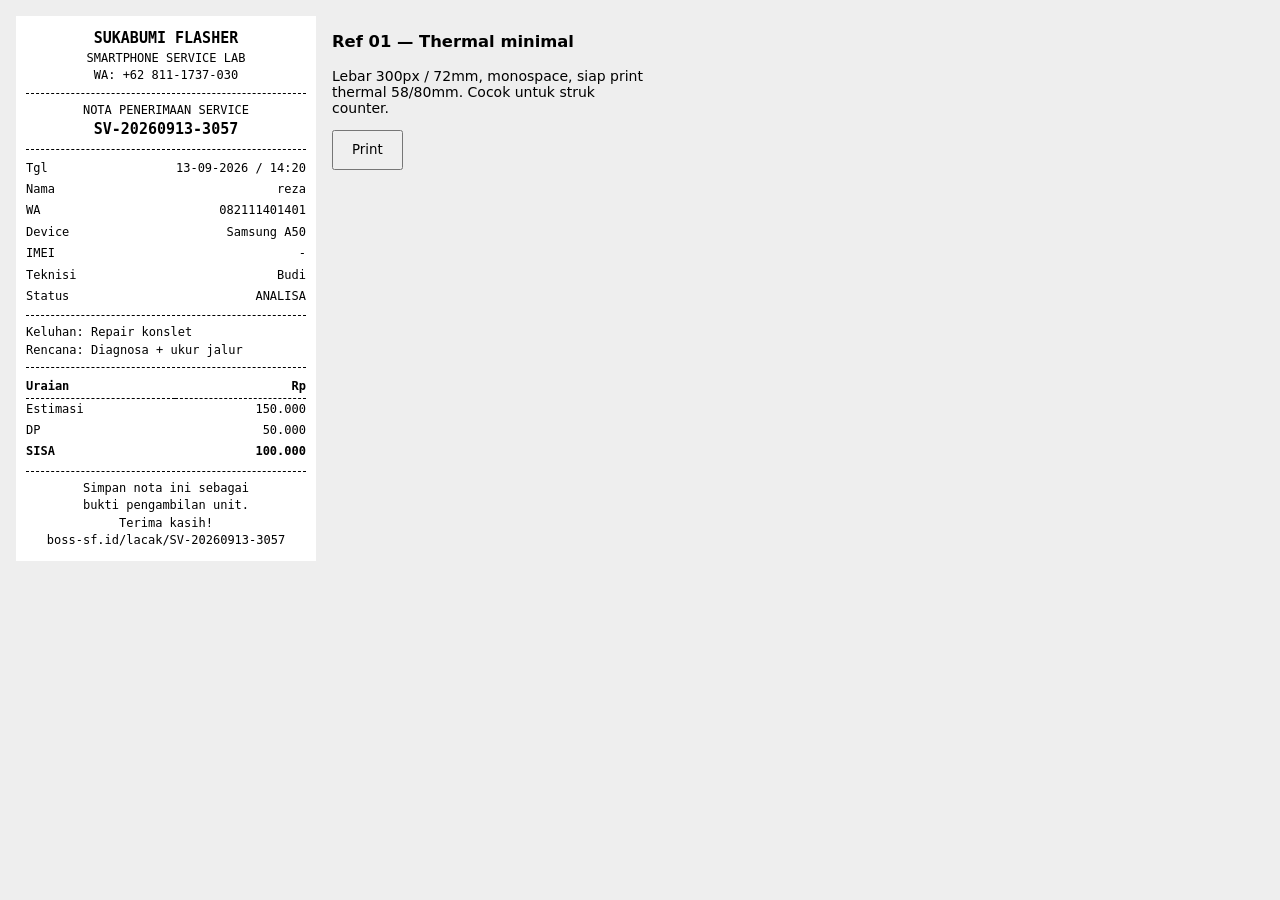
<file: docs/referensi-nota/01-thermal-58mm.html>
<!DOCTYPE html>
<html lang="id">
<head>
<meta charset="UTF-8">
<meta name="viewport" content="width=device-width, initial-scale=1.0">
<title>Ref 01 - Thermal 58/80mm - SUKABUMI FLASHER</title>
<!-- Referensi: parzibyte/print-receipt-thermal-printer (GPL-3.0) - https://github.com/parzibyte/print-receipt-thermal-printer -->
<!-- Model ini ditulis ulang original untuk SUKABUMI FLASHER, struktur terinspirasi pola thermal: .ticket 300px monospace -->
<style>
  * { box-sizing: border-box; }
  body { margin: 0; background: #eee; font-family: monospace; display: flex; gap: 16px; padding: 16px; flex-wrap: wrap; }
  .ticket { width: 300px; background: #fff; color: #000; padding: 12px 10px; font-size: 12px; line-height: 1.45; }
  .ticket img { max-width: 120px; display: block; margin: 0 auto 6px; }
  .centered { text-align: center; }
  .sep { border-top: 1px dashed #000; margin: 8px 0; }
  table { width: 100%; border-collapse: collapse; font-size: 12px; }
  th { text-align: left; border-bottom: 1px dashed #000; padding: 2px 0; }
  td { padding: 2px 0; vertical-align: top; }
  .r { text-align: right; }
  .big { font-size: 15px; font-weight: bold; }
  .btn { font-family: system-ui; height: 40px; padding: 0 18px; }
  @media print { body { background: #fff; padding: 0; } .noprint { display: none; } .ticket { width: 72mm; } }
</style>
</head>
<body>
<div class="ticket">
  <div class="centered big">SUKABUMI FLASHER</div>
  <div class="centered">SMARTPHONE SERVICE LAB<br>WA: +62 811-1737-030</div>
  <div class="sep"></div>
  <div class="centered">NOTA PENERIMAAN SERVICE</div>
  <div class="centered big">SV-20260913-3057</div>
  <div class="sep"></div>
  <table>
    <tr><td>Tgl</td><td class="r">13-09-2026 / 14:20</td></tr>
    <tr><td>Nama</td><td class="r">reza</td></tr>
    <tr><td>WA</td><td class="r">082111401401</td></tr>
    <tr><td>Device</td><td class="r">Samsung A50</td></tr>
    <tr><td>IMEI</td><td class="r">-</td></tr>
    <tr><td>Teknisi</td><td class="r">Budi</td></tr>
    <tr><td>Status</td><td class="r">ANALISA</td></tr>
  </table>
  <div class="sep"></div>
  <div>Keluhan: Repair konslet</div>
  <div>Rencana: Diagnosa + ukur jalur</div>
  <div class="sep"></div>
  <table>
    <tr><th>Uraian</th><th class="r">Rp</th></tr>
    <tr><td>Estimasi</td><td class="r">150.000</td></tr>
    <tr><td>DP</td><td class="r">50.000</td></tr>
    <tr><td><b>SISA</b></td><td class="r"><b>100.000</b></td></tr>
  </table>
  <div class="sep"></div>
  <div class="centered">Simpan nota ini sebagai<br>bukti pengambilan unit.<br>Terima kasih!</div>
  <div class="centered">boss-sf.id/lacak/SV-20260913-3057</div>
</div>
<div class="noprint" style="font-family:system-ui;max-width:320px;font-size:14px">
  <h3>Ref 01 — Thermal minimal</h3>
  <p>Lebar 300px / 72mm, monospace, siap print thermal 58/80mm. Cocok untuk struk counter.</p>
  <button class="btn" onclick="window.print()">Print</button>
</div>
</body>
</html>
</file>
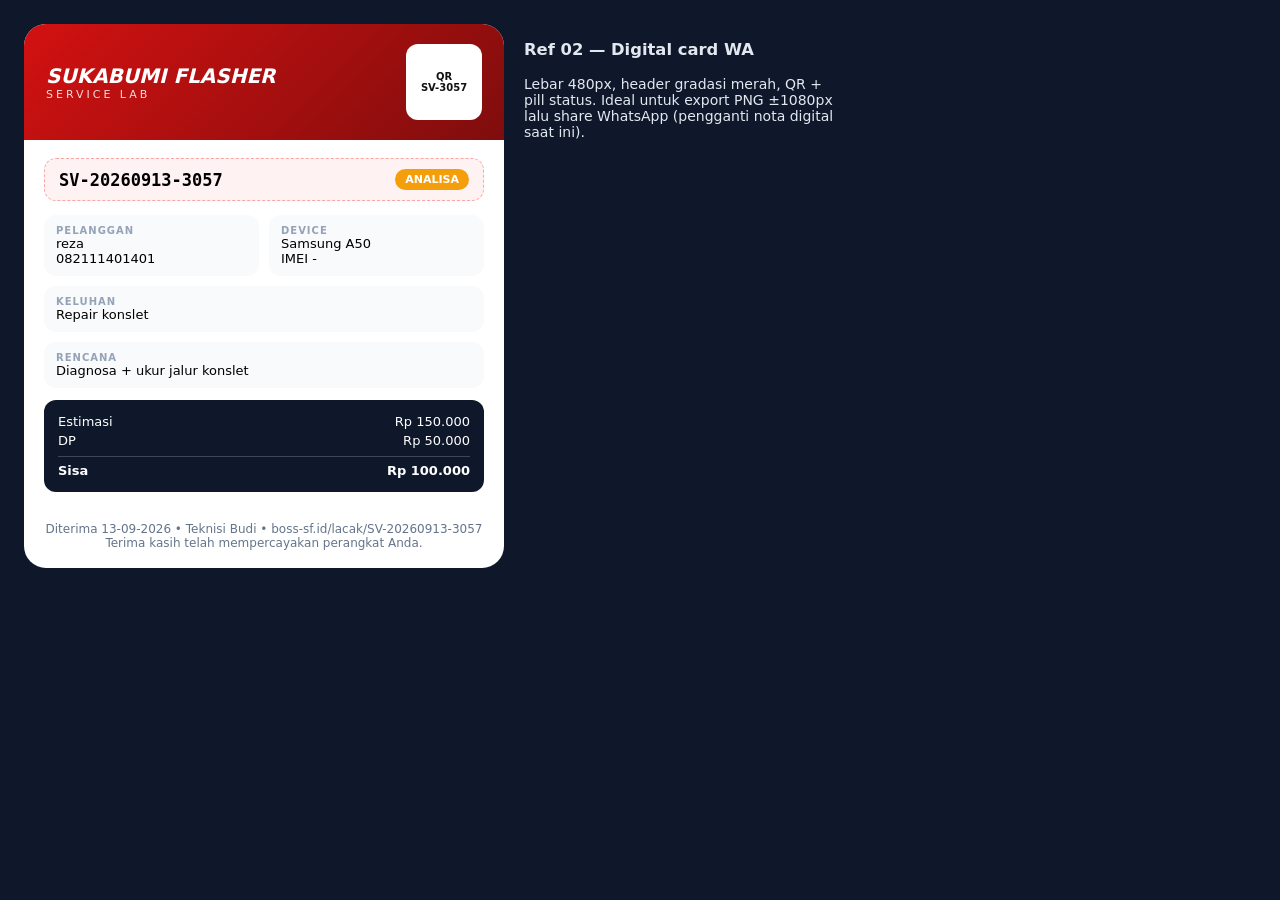
<file: docs/referensi-nota/02-digital-card-wa.html>
<!DOCTYPE html>
<html lang="id">
<head>
<meta charset="UTF-8">
<meta name="viewport" content="width=device-width, initial-scale=1.0">
<title>Ref 02 - Digital Card WA - SUKABUMI FLASHER</title>
<!-- Referensi: mimito-6/receipt-engine custom theme (MIT) - https://github.com/mimito-6/receipt-engine -->
<!-- Model ditulis ulang original: kartu brandable 480px untuk export PNG + share WhatsApp -->
<style>
  * { box-sizing: border-box; }
  body { margin: 0; background: #0f172a; font-family: Inter, system-ui, sans-serif; display: flex; gap: 20px; padding: 24px; flex-wrap: wrap; }
  .card { width: 480px; background: #fff; border-radius: 22px; overflow: hidden; }
  .head { background: linear-gradient(135deg,#d31111,#7f0d0d); color: #fff; padding: 20px 22px; display: flex; justify-content: space-between; align-items: center; }
  .head b { font-size: 20px; font-style: italic; }
  .head span { display: block; font-size: 11px; letter-spacing: 3px; opacity: .85; }
  .qr { width: 76px; height: 76px; background: #fff; border-radius: 12px; display: flex; align-items: center; justify-content: center; color: #111; font-size: 10px; font-weight: 800; text-align: center; }
  .body { padding: 18px 20px; }
  .noid { background: #fef2f2; border: 1px dashed #fca5a5; border-radius: 12px; padding: 10px 14px; display: flex; justify-content: space-between; align-items: center; margin-bottom: 14px; }
  .noid b { font-family: monospace; font-size: 17px; }
  .pill { font-size: 11px; font-weight: 800; background: #f59e0b; color: #fff; padding: 4px 10px; border-radius: 999px; }
  .grid { display: grid; grid-template-columns: 1fr 1fr; gap: 10px; margin-bottom: 10px; }
  .box { background: #f8fafc; border-radius: 12px; padding: 10px 12px; font-size: 13px; }
  .box small { display: block; font-size: 10px; font-weight: 800; color: #94a3b8; letter-spacing: 1px; }
  .cost { background: #0f172a; color: #fff; border-radius: 12px; padding: 12px 14px; font-size: 13px; }
  .cost div { display: flex; justify-content: space-between; padding: 2px 0; }
  .cost .tot { border-top: 1px solid rgba(255,255,255,.2); margin-top: 6px; padding-top: 6px; font-weight: 800; }
  .foot { padding: 12px 20px 18px; font-size: 12px; color: #64748b; text-align: center; }
  .info { font-family: system-ui; color: #e2e8f0; max-width: 320px; font-size: 14px; }
</style>
</head>
<body>
<div class="card">
  <div class="head">
    <div><b>SUKABUMI FLASHER</b><span>SERVICE LAB</span></div>
    <div class="qr">QR<br>SV-3057</div>
  </div>
  <div class="body">
    <div class="noid"><b>SV-20260913-3057</b><span class="pill">ANALISA</span></div>
    <div class="grid">
      <div class="box"><small>PELANGGAN</small>reza<br>082111401401</div>
      <div class="box"><small>DEVICE</small>Samsung A50<br>IMEI -</div>
    </div>
    <div class="box" style="margin-bottom:10px"><small>KELUHAN</small>Repair konslet</div>
    <div class="box" style="margin-bottom:12px"><small>RENCANA</small>Diagnosa + ukur jalur konslet</div>
    <div class="cost">
      <div><span>Estimasi</span><span>Rp 150.000</span></div>
      <div><span>DP</span><span>Rp 50.000</span></div>
      <div class="tot"><span>Sisa</span><span>Rp 100.000</span></div>
    </div>
  </div>
  <div class="foot">Diterima 13-09-2026 • Teknisi Budi • boss-sf.id/lacak/SV-20260913-3057<br>Terima kasih telah mempercayakan perangkat Anda.</div>
</div>
<div class="info">
  <h3>Ref 02 — Digital card WA</h3>
  <p>Lebar 480px, header gradasi merah, QR + pill status. Ideal untuk export PNG ±1080px lalu share WhatsApp (pengganti nota digital saat ini).</p>
</div>
</body>
</html>
</file>
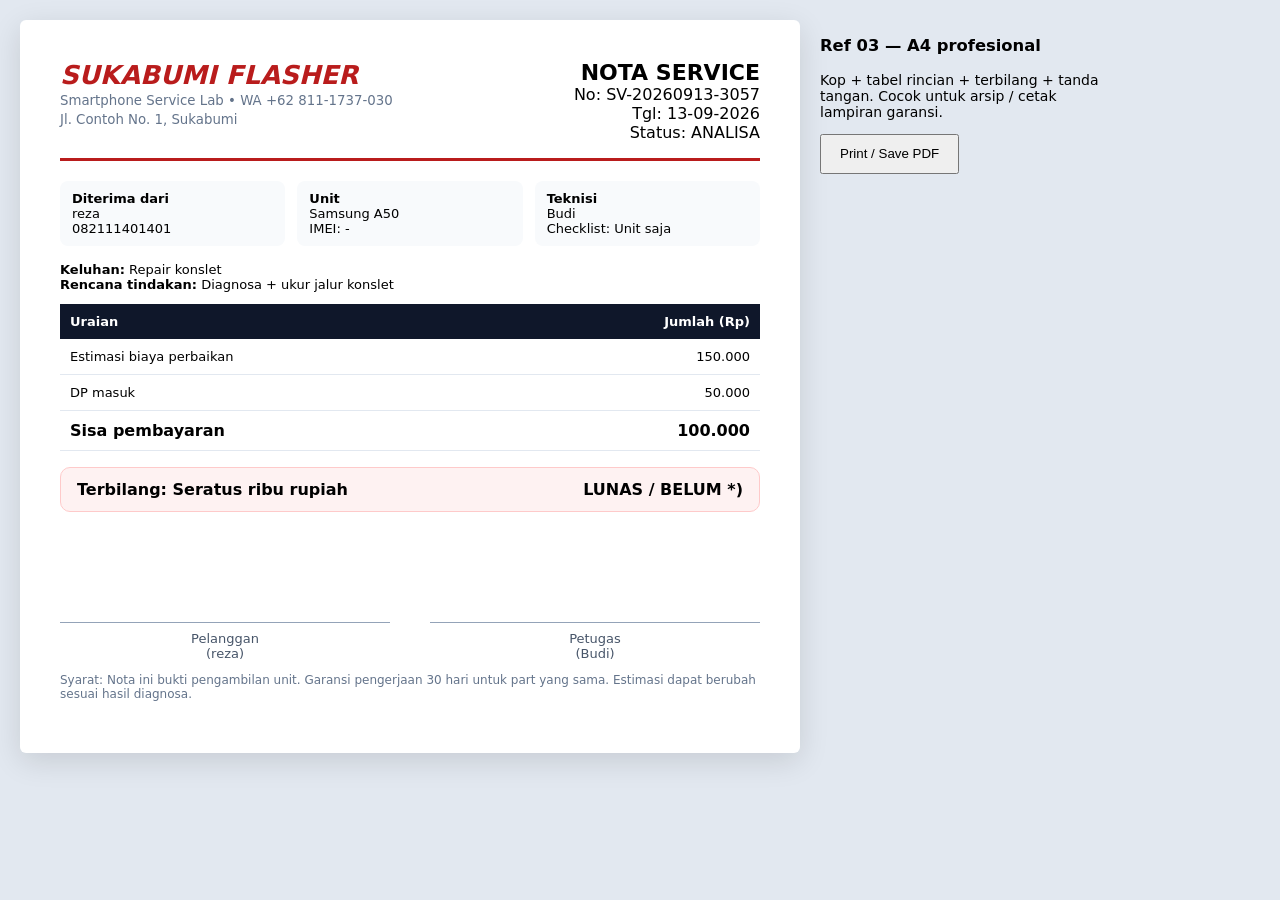
<file: docs/referensi-nota/03-service-A4.html>
<!DOCTYPE html>
<html lang="id">
<head>
<meta charset="UTF-8">
<meta name="viewport" content="width=device-width, initial-scale=1.0">
<title>Ref 03 - Service A4 Profesional - SUKABUMI FLASHER</title>
<!-- Referensi: fatiboams/business-document-templates receipt (MIT) - https://github.com/fatiboams/business-document-templates -->
<!-- Model ditulis ulang original untuk konteks service HP: kop + meta + rincian + tanda tangan, siap Print/Save PDF A4 -->
<style>
  * { box-sizing: border-box; }
  body { margin: 0; background: #e2e8f0; font-family: Inter, system-ui, sans-serif; padding: 20px; display: flex; gap: 20px; flex-wrap: wrap; }
  .sheet { width: 780px; max-width: 100%; background: #fff; padding: 40px; border-radius: 6px; box-shadow: 0 8px 30px rgba(0,0,0,.12); }
  .kop { display: flex; justify-content: space-between; border-bottom: 3px solid #b91c1c; padding-bottom: 16px; margin-bottom: 20px; }
  .kop h1 { margin: 0; font-size: 26px; font-style: italic; color: #b91c1c; }
  .kop small { color: #64748b; }
  .title { text-align: right; }
  .title b { font-size: 22px; }
  .meta { display: grid; grid-template-columns: 1fr 1fr 1fr; gap: 12px; margin: 16px 0; font-size: 13px; }
  .meta div { background: #f8fafc; padding: 10px 12px; border-radius: 8px; }
  table { width: 100%; border-collapse: collapse; font-size: 13px; margin-top: 12px; }
  th { background: #0f172a; color: #fff; text-align: left; padding: 10px; }
  td { border-bottom: 1px solid #e2e8f0; padding: 10px; }
  .r { text-align: right; }
  .total { font-size: 16px; font-weight: 800; }
  .sign { display: grid; grid-template-columns: 1fr 1fr; gap: 40px; margin-top: 40px; font-size: 13px; text-align: center; color: #475569; }
  .sign div { border-top: 1px solid #94a3b8; padding-top: 8px; margin-top: 70px; }
  .amount { background: #fef2f2; border: 1px solid #fecaca; padding: 12px 16px; border-radius: 10px; display: flex; justify-content: space-between; font-weight: 800; margin-top: 16px; }
  .info { font-family: system-ui; max-width: 300px; font-size: 14px; }
  @page { size: A4; margin: 14mm; }
  @media print { body { background: #fff; padding: 0; } .info, .noprint { display: none; } .sheet { box-shadow: none; width: auto; } }
</style>
</head>
<body>
<div class="sheet">
  <div class="kop">
    <div><h1>SUKABUMI FLASHER</h1><small>Smartphone Service Lab • WA +62 811-1737-030<br>Jl. Contoh No. 1, Sukabumi</small></div>
    <div class="title"><b>NOTA SERVICE</b><br>No: SV-20260913-3057<br>Tgl: 13-09-2026<br>Status: ANALISA</div>
  </div>
  <div class="meta">
    <div><b>Diterima dari</b><br>reza<br>082111401401</div>
    <div><b>Unit</b><br>Samsung A50<br>IMEI: -</div>
    <div><b>Teknisi</b><br>Budi<br>Checklist: Unit saja</div>
  </div>
  <div style="font-size:13px"><b>Keluhan:</b> Repair konslet<br><b>Rencana tindakan:</b> Diagnosa + ukur jalur konslet</div>
  <table>
    <tr><th>Uraian</th><th class="r">Jumlah (Rp)</th></tr>
    <tr><td>Estimasi biaya perbaikan</td><td class="r">150.000</td></tr>
    <tr><td>DP masuk</td><td class="r">50.000</td></tr>
    <tr><td class="total">Sisa pembayaran</td><td class="r total">100.000</td></tr>
  </table>
  <div class="amount"><span>Terbilang: Seratus ribu rupiah</span><span>LUNAS / BELUM *)</span></div>
  <div class="sign"><div>Pelanggan<br>(reza)</div><div>Petugas<br>(Budi)</div></div>
  <p style="font-size:12px;color:#64748b">Syarat: Nota ini bukti pengambilan unit. Garansi pengerjaan 30 hari untuk part yang sama. Estimasi dapat berubah sesuai hasil diagnosa.</p>
</div>
<div class="info">
  <h3>Ref 03 — A4 profesional</h3>
  <p>Kop + tabel rincian + terbilang + tanda tangan. Cocok untuk arsip / cetak lampiran garansi.</p>
  <button class="noprint" onclick="window.print()" style="height:40px;padding:0 18px">Print / Save PDF</button>
</div>
</body>
</html>
</file>
